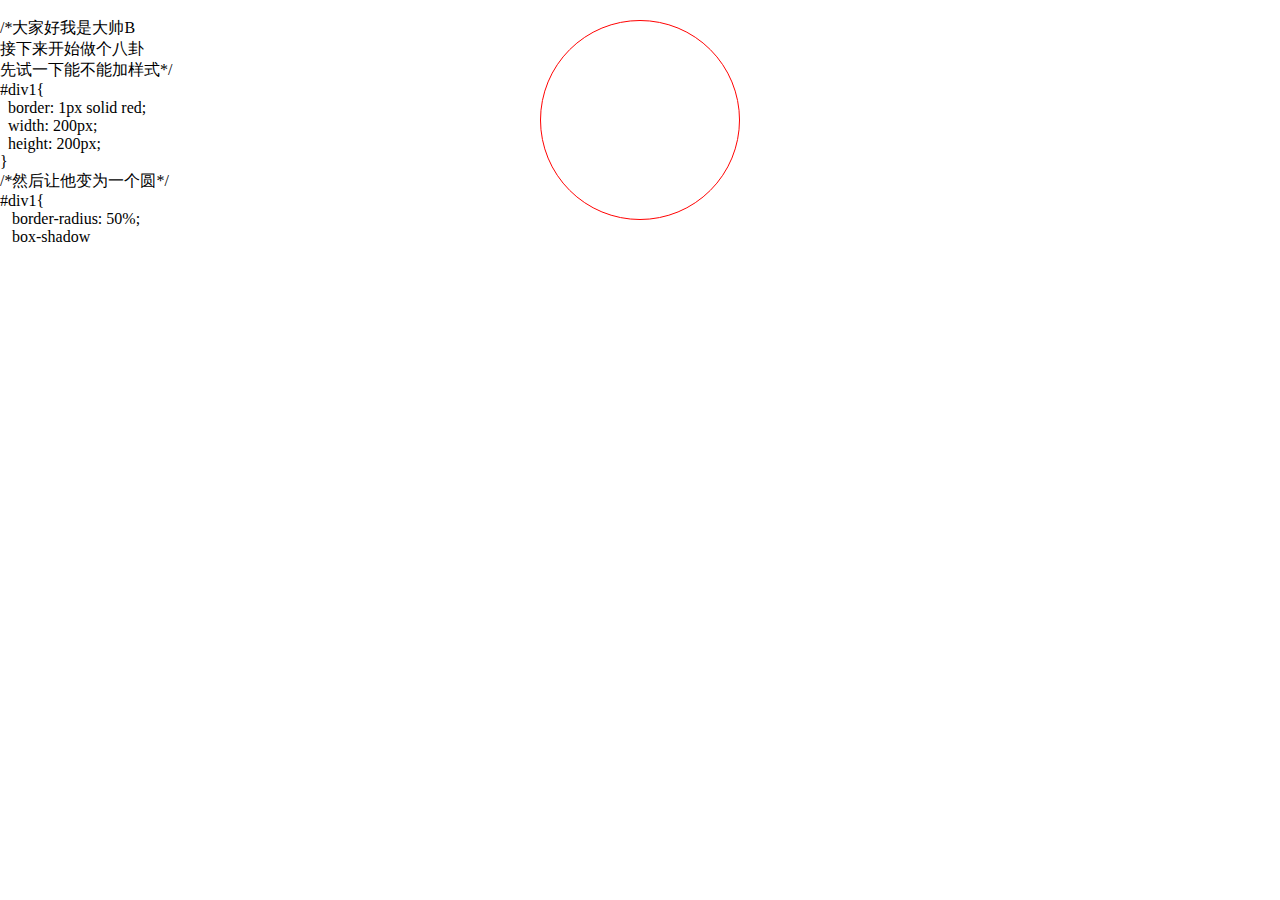
<file: automatic/index.html>
<!doctype html>
<html lang="cn">
<head>
  <meta charset="UTF-8">
  <meta name="viewport"
        content="width=device-width, user-scalable=no, initial-scale=1.0, maximum-scale=1.0, minimum-scale=1.0">
  <meta http-equiv="X-UA-Compatible" content="ie=edge">
  <link rel="stylesheet" href="style.css">
  <title>自动显示的页面</title>
</head>
<body>
  <style id="style"></style>
  <div id="demo"></div>
  <div id="html"></div>
  <div id="divWrapper">
    <div id="div1"></div>
  </div>
  <script src="main.js"></script>
</body>
</html>
</file>
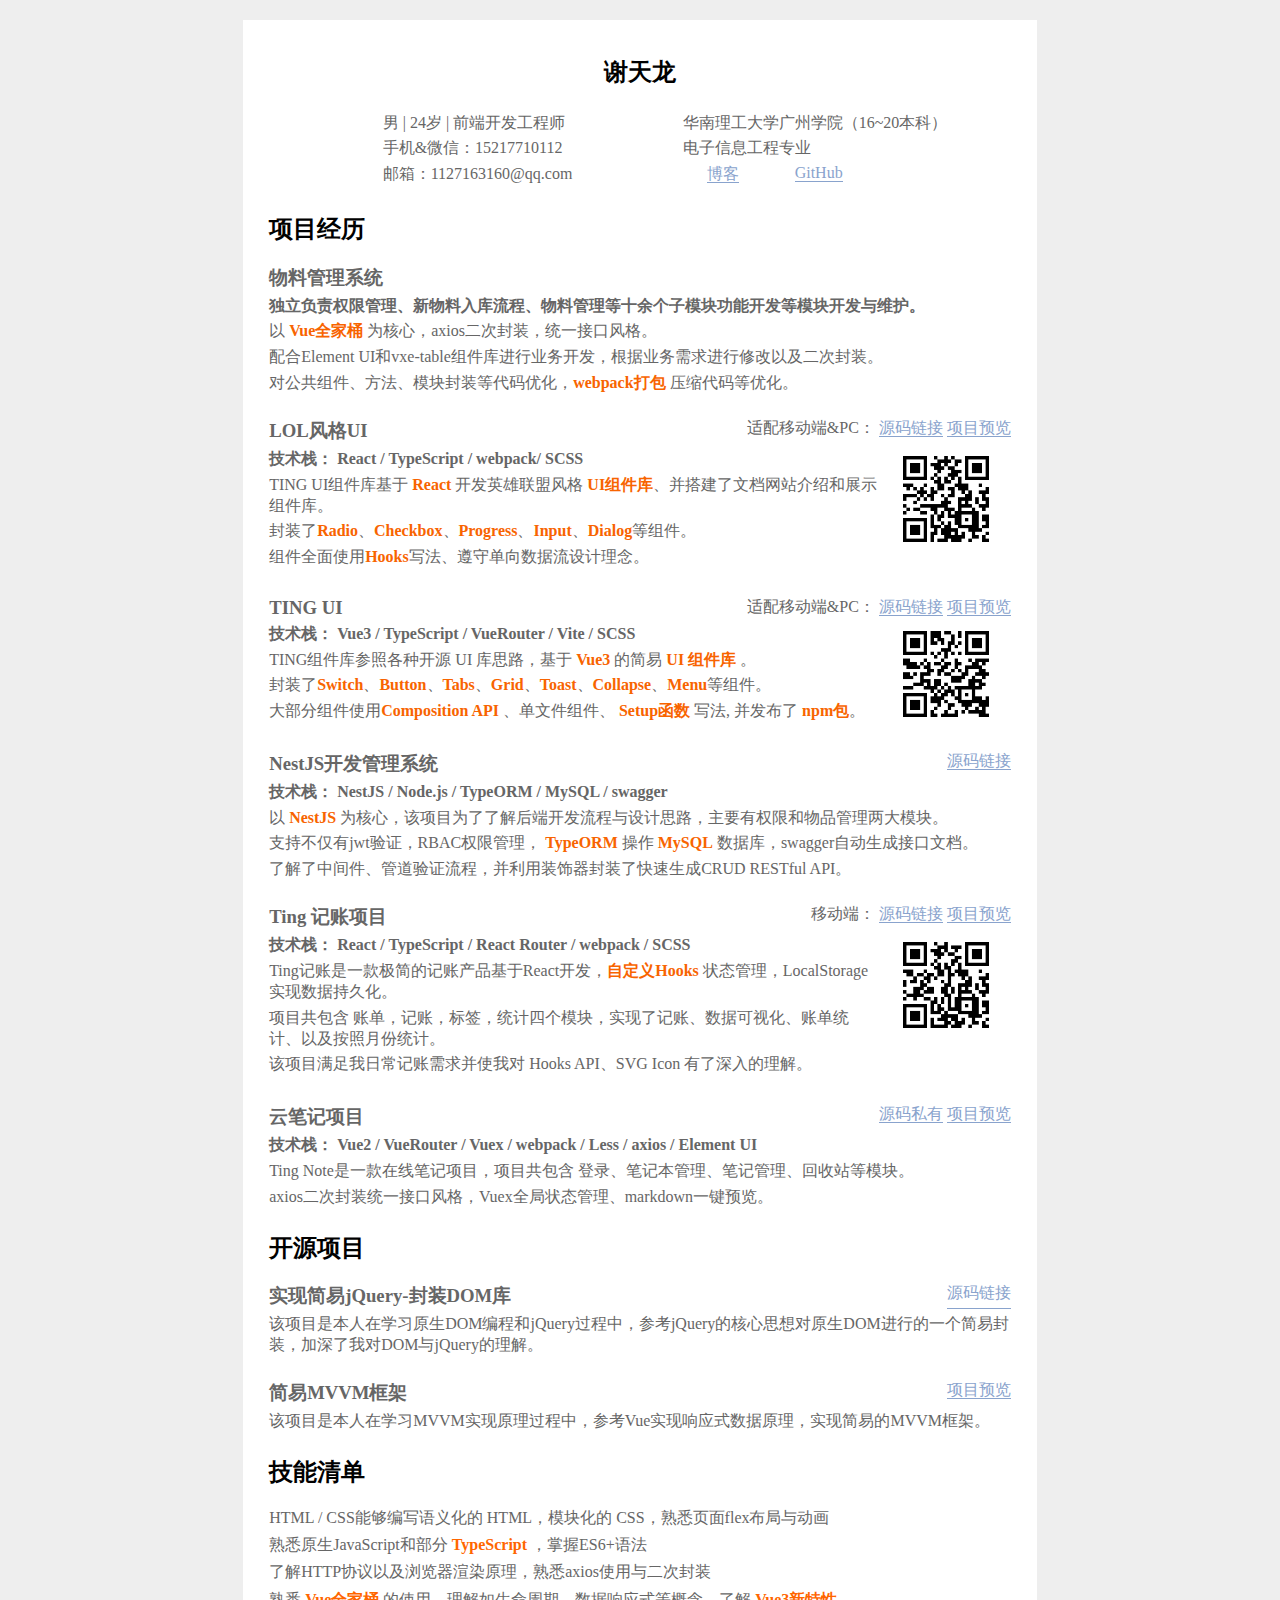
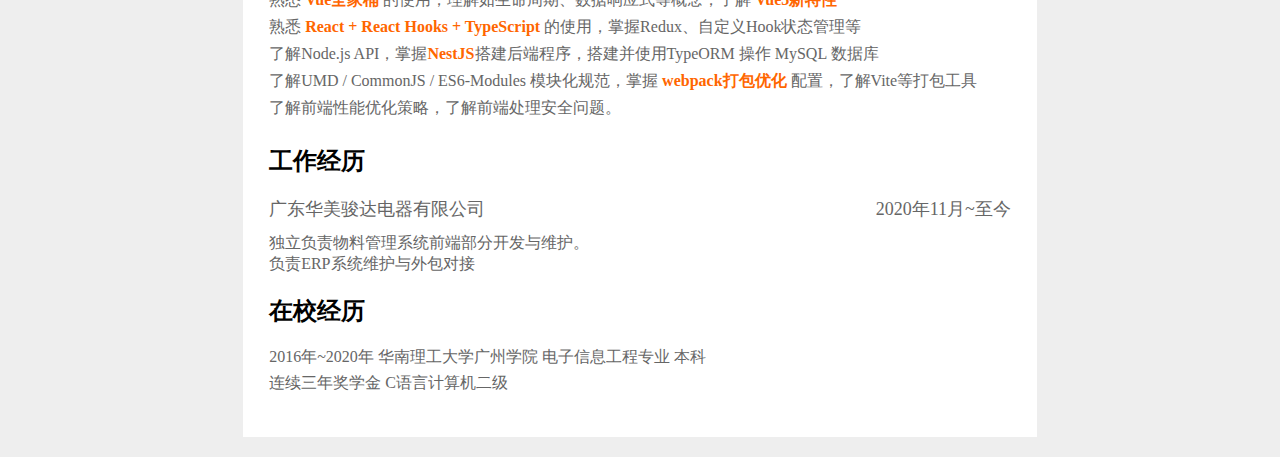
<file: CV/index.html>
<!DOCTYPE html>
<html lang="zh">

<head>
  <meta charset="UTF-8">
  <meta name="viewport"
        content="width=device-width,initial-scale=1,minimum-scale=1,maximum-scale=1,user-scalable=no,viewport-fit=cover">
  <title>谢天龙前端简历</title>
  <style>
      * {
          box-sizing: border-box;
      }

      body {
          background: #eee;
          margin: 20px 0;
      }

      article {
          width: 21cm;
          min-height: 29.7cm;
          background: white;
          margin: 0 auto;
          overflow: auto;
          padding: 1em 26px 38px;
      }
  </style>
  <style media="print">
      body {
          margin: 0;
      }

      .page2 {
          page-break-before: always;
          margin-top: 30px;
      }
  </style>
  <style>
      body {}

      p {
          margin: .3em 0;
      }

      h1 {
          font-size: 25px;
          margin-top: 0;
      }

      h4,
      h5,
      h6 {
          font-weight: normal;
      }

      ol,
      ul {
          list-style: none;
          padding: 0;
          margin: 0;
      }

      strong {
          font-weight: 700;
          color: #f60;
      }

      a {
          color: #89a3cd;
          text-decoration: none;
          border-bottom: 1px solid;
      }

      p,
      li {
          color: #666;
      }

      strong {
          font-weight: normal;
      }

      h3,
      h4,
      h5,
      h6 {
          margin: 0;
      }
      .overwriting{
          font-weight: 600;
      }
      .icon{
          width: 20px;
          height: 20px;
      }
      .bio {
          display: flex;
          flex-direction: row;
          flex-wrap: wrap;
          justify-content: space-between;
          position: relative;
          white-space: nowrap;
      }
      .bio-left{
          min-width: 300px;
          padding-left: 50px;
      }
      .bio-right{
          min-width: 300px;
          padding-left: 50px;
      }
      .icon-wrapper > a{
          margin-right: 28px;
          vertical-align: top;
      }

  </style>
  <style>
      .projects {
      }

      .projects p {
          color: #666;
      }

      .projects strong {
          font-weight: 700;
          color: #f86400;
      }

      .projects>ol {
          margin-top: 0;
          list-style-position: inside;
          padding: 0;
      }

      .projects>ol>li {
          margin-bottom: 24px;
      }

      .projects>ol>li>header {
          display: flex;
          justify-content: space-between;
      }

      .projects>ol>li h3 {
          white-space: nowrap;
          display: inline-block;
      }

      .projects>ol>li>main {
          display: flex;
          flex-direction: row;
          justify-content: space-between;
      }

      .qr {
          display: flex;
          padding: 12px 22px 0;
      }
      .qr > img {
          width: 86px;
          height: 86px;
      }
  </style>
  <style>
      .skills {
      }

      .skills>.wrapper {
          display: flex;
          justify-content: space-between;
      }

      .skills>.wrapper>:first-child {
          margin-right: 24px;
      }

      .skills>.wrapper>ul {
          color: #666;
      }

      .skills>.wrapper strong {
          font-weight: 700;
          color: #f60;
      }

      .skills>.wrapper>ul>li {
          line-height: 1.2;
          margin-bottom: 8px;
      }
  </style>
  <style>
      .openSource {}

      .openSource>h2 {}

      .openSource header img {
          position: absolute;
          top: 0;
          right: 0;
      }

      .openSource>ul {}

      .openSource>ul>li {
          margin-bottom: 24px;
      }

      .openSource header {
          position: relative;
          display: flex;
          justify-content: space-between;
      }

      .openSource h3 {}
  </style>
  <style>
      .jobs {}

      .jobs>h2 {}

      .jobs>ol {}

      .jobs>ol>li {
          margin: 12px 0;
      }

      .jobs header {
          display: flex;
          color: #666;
          margin-bottom: 12px;
      }

      .jobs header>h3 {
          font-size: 18px;
          color: #333;
      }

      .jobs header>h4 {
          font-size: 18px;
      }

      .jobs header>span {
          font-size: 18px;
          margin-left: auto;
      }
  </style>


  <style>
      .header{
          display: flex;
          flex-direction: column;
          align-items: center;
      }
      @media (max-width: 500px) {
          body {
              margin: 0;
          }

          article {
              width: auto;
              height: auto;
              padding: 1em 8px;
          }

          .bio img {
              display: none;
          }

          .skills .wrapper {
              flex-direction: column;
          }

          #skills {
              width: auto;
          }
          .jobs header{
              flex-direction: column;
          }
          .jobs header >h3,
          .jobs header >h4,
          .jobs header >span {
              margin: 0;
          }
          .qr, .state {
              display: none;
          }
      }
  </style>
  <script src="//at.alicdn.com/t/font_2628418_lemsbvtrr8.js"></script>
</head>

<body>
<article>
  <header class="header">
    <h2>谢天龙</h2>
    <section class="bio">
      <div class="bio-left">
        <p>
          男  | 24岁 | 前端开发工程师
        </p>
        <p>
          手机&微信：15217710112
        </p>
        <p>
          邮箱：1127163160@qq.com
        </p>
      </div>
      <div class="bio-right">
        <p>
          华南理工大学广州学院（16~20本科）
        </p>
        <p>
          电子信息工程专业
        </p>
        <p class="icon-wrapper">
          <svg class="icon" aria-hidden="true">
            <use xlink:href="#icon-yuquemianlogo"></use>
          </svg>
          <a href="https://www.yuque.com/u2368282/nvuyr1">博客</a>
          <svg class="icon" aria-hidden="true">
            <use xlink:href="#icon-GitHub"></use>
          </svg>
          <a href="https://github.com/TINGCYGF">GitHub</a>
        </p>
        <p>

        </p>
      </div>

    </section>

  </header>

  <section class="projects">
    <h2>项目经历</h2>
    <ol>

      <li>
        <header>
          <h3>物料管理系统</h3>
        </header>
        <p class="overwriting">
          独立负责权限管理、新物料入库流程、物料管理等十余个子模块功能开发等模块开发与维护。
        </p>
        <p>以 <strong>Vue全家桶</strong> 为核心，axios二次封装，统一接口风格。</p>
        <p>配合Element UI和vxe-table组件库进行业务开发，根据业务需求进行修改以及二次封装。</p>
        <p>对公共组件、方法、模块封装等代码优化，<strong>webpack打包</strong> 压缩代码等优化。</p>
      </li>

      <li>
        <header>
          <h3>LOL风格UI</h3>
          <span>
              <span class="state">适配移动端&PC：</span>
              <a href="https://github.com/TINGCYGF/react-hero-ting-ui">源码链接</a>
              <a href="https://tingcygf.gitee.io/prototype/LOL/index.html#/">项目预览</a>
          </span>
        </header>
        <main>
          <div>
            <p class="overwriting">技术栈： React / TypeScript / webpack/ SCSS</p>
            <p>TING UI组件库基于 <strong>React</strong> 开发英雄联盟风格 <strong>UI组件库</strong>、并搭建了文档网站介绍和展示组件库。</p>
            <p>封装了<strong>Radio</strong>、<strong>Checkbox</strong>、<strong>Progress</strong>、<strong>Input</strong>、<strong>Dialog</strong>等组件。</p>
            <p>组件全面使用<strong>Hooks</strong>写法、遵守单向数据流设计理念。</p>
          </div>
          <div class="qr">
            <img src="./img/ReactUI.png" alt="">
          </div>
        </main>
      </li>

      <li>
        <header>
          <h3>TING UI</h3>
          <span>
              <span class="state">适配移动端&PC：</span>
              <a href="https://github.com/TINGCYGF/vue3-ting-ui">源码链接</a>
              <a href="https://tingcygf.gitee.io/ting-ui-vue3/#/">项目预览</a>
          </span>
        </header>
        <main>
          <div>
            <p class="overwriting">技术栈： Vue3 / TypeScript / VueRouter / Vite / SCSS</p>
            <p>TING组件库参照各种开源 UI 库思路，基于 <strong>Vue3</strong> 的简易 <strong>UI 组件库</strong> 。</p>
            <p>封装了<strong>Switch</strong>、<strong>Button</strong>、<strong>Tabs</strong>、<strong>Grid</strong>、<strong>Toast</strong>、<strong>Collapse</strong>、<strong>Menu</strong>等组件。</p>
            <p>大部分组件使用<strong>Composition API</strong> 、单文件组件、 <strong>Setup函数</strong> 写法, 并发布了 <strong>npm包</strong>。</p>
          </div>
          <div class="qr">
            <img src="./img/vue3UI.png" alt="">
          </div>
        </main>
      </li>

      <li>
        <header>
          <h3>NestJS开发管理系统</h3>
          <span>
              <a href="https://github.com/TINGCYGF/nest-admin-materiel">源码链接</a>
          </span>
        </header>
        <p class="overwriting">技术栈： NestJS / Node.js / TypeORM / MySQL / swagger</p>
        <p>以 <strong>NestJS</strong> 为核心，该项目为了了解后端开发流程与设计思路，主要有权限和物品管理两大模块。</p>
        <p>支持不仅有jwt验证，RBAC权限管理， <strong>TypeORM</strong> 操作 <strong>MySQL</strong> 数据库，swagger自动生成接口文档。</p>
        <p>了解了中间件、管道验证流程，并利用装饰器封装了快速生成CRUD RESTful API。</p>
      </li>

      <li>
        <header>
          <h3>Ting 记账项目</h3>
          <span>
              <span class="state">移动端：</span>
              <a href="https://github.com/TINGCYGF/react-ting-tally">源码链接</a>
              <a href="https://tingcygf.gitee.io/prototype/tally-react/index.html">项目预览</a>
          </span>
        </header>
        <main>
          <div>
            <p class="overwriting">技术栈： React / TypeScript / React Router / webpack / SCSS</p>
            <p>Ting记账是一款极简的记账产品基于React开发，<strong>自定义Hooks</strong> 状态管理，LocalStorage实现数据持久化。</p>
            <p>项目共包含 账单，记账，标签，统计四个模块，实现了记账、数据可视化、账单统计、以及按照月份统计。</p>
            <p>该项目满足我日常记账需求并使我对 Hooks API、SVG Icon 有了深入的理解。</p>
          </div>
          <div class="qr">
            <img src="./img/Tingtally.png" alt="">
          </div>
        </main>
      </li>

      <li class="page2">
        <header>
          <h3>云笔记项目</h3>
          <span>
              <a href="https://github.com/TINGCYGF/vue-tingnote">源码私有</a>
              <a href="https://tingcygf.gitee.io/vue-tingnote/#/login">项目预览</a>
            </span>
        </header>
        <p class="overwriting">技术栈： Vue2 / VueRouter / Vuex / webpack / Less / axios / Element UI</p>
        <p>Ting Note是一款在线笔记项目，项目共包含 登录、笔记本管理、笔记管理、回收站等模块。</p>
        <p>axios二次封装统一接口风格，Vuex全局状态管理、markdown一键预览。</p>
      </li>
    </ol>
  </section>


  <section class="openSource">
    <h2>开源项目</h2>
    <ul>
      <li>
        <header>
          <h3>实现简易jQuery-封装DOM库</h3>
          <a href="https://gitee.com/TINGCYGF/domlibrary">源码链接</a>
        </header>
        <p>该项目是本人在学习原生DOM编程和jQuery过程中，参考jQuery的核心思想对原生DOM进行的一个简易封装，加深了我对DOM与jQuery的理解。</p>
      </li>
      <li>
        <header>
          <h3>简易MVVM框架</h3>
          <span>
            <a href="https://tingcygf.gitee.io/prototype/MVVM/index.html">项目预览</a>
          </span>
        </header>
        <p>该项目是本人在学习MVVM实现原理过程中，参考Vue实现响应式数据原理，实现简易的MVVM框架。</p>
      </li>
    </ul>
  </section>

  <section class="skills">
    <h2>技能清单</h2>
    <div class="wrapper">
      <ul>
        <li>HTML / CSS能够编写语义化的 HTML，模块化的 CSS，熟悉页面flex布局与动画</li>
        <li>熟悉原生JavaScript和部分 <strong>TypeScript</strong> ，掌握ES6+语法</li>
        <li>了解HTTP协议以及浏览器渲染原理，熟悉axios使用与二次封装</li>
        <li>熟悉 <strong>Vue全家桶</strong> 的使用，理解如生命周期、数据响应式等概念，了解 <strong>Vue3新特性</strong></li>
        <li>熟悉 <strong>React + React Hooks + TypeScript</strong> 的使用，掌握Redux、自定义Hook状态管理等</li>
        <li>了解Node.js API，掌握<strong>NestJS</strong>搭建后端程序，搭建并使用TypeORM 操作 MySQL 数据库</li>
        <li>了解UMD / CommonJS / ES6-Modules 模块化规范，掌握 <strong>webpack打包优化</strong> 配置，了解Vite等打包工具</li>
        <li>了解前端性能优化策略，了解前端处理安全问题。</li>
      </ul>
    </div>
  </section>

  <section class="jobs">
    <h2>工作经历</h2>
    <ol>
      <li>
        <header>
          <h4>广东华美骏达电器有限公司</h4>
          <span><time>2020年11月</time>~<time>至今</time></span>
        </header>
        <ul>
          <li>
            独立负责物料管理系统前端部分开发与维护。
          </li>
          <li>
            负责ERP系统维护与外包对接
          </li>

        </ul>
      </li>
    </ol>
  </section>


  <section class="education">
    <h2>在校经历</h2>
    <p><span><time>2016年</time>~<time>2020年</time> 华南理工大学广州学院 </span> 电子信息工程专业 本科</p>
    <p>连续三年奖学金 C语言计算机二级</p>
  </section>

</article>


</body>

</html>
</file>
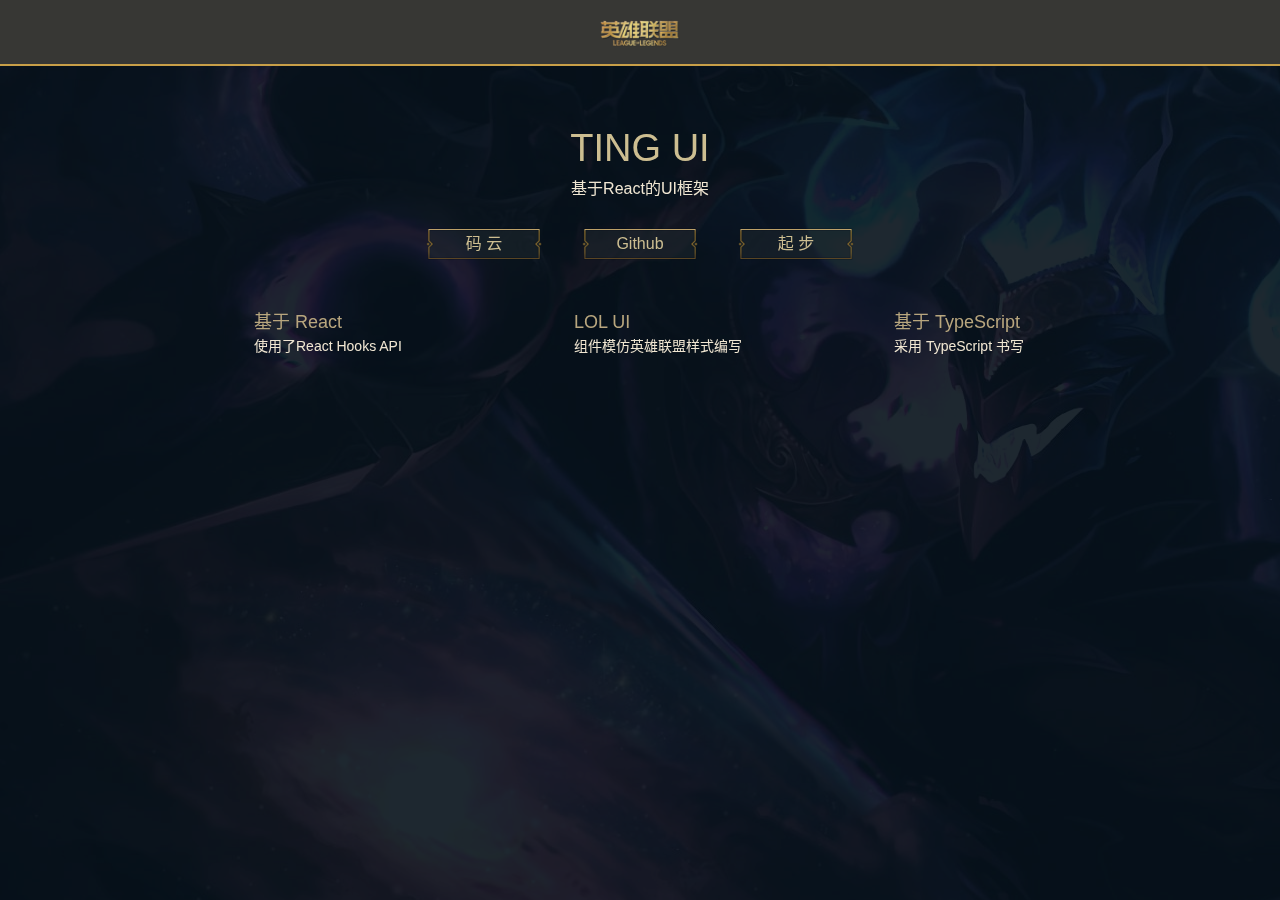
<file: LOL/index.html>
<!doctype html><html lang="en"><head><meta charset="utf-8"/><link rel="icon" href="./favicon.ico"/><meta name="viewport" content="width=device-width,initial-scale=1,minimum-scale=1,maximum-scale=1,user-scalable=no,viewport-fit=cover"><meta name="theme-color" content="#000000"/><meta name="description" content="Web site created using create-react-app"/><link rel="apple-touch-icon" href="./logo192.png"/><link rel="manifest" href="./manifest.json"/><title>React Ting UI</title><link href="./static/css/main.2ac302a0.chunk.css" rel="stylesheet"></head><body><div id="root"></div><script src="//at.alicdn.com/t/font_2562694_3p3xivpunlo.js"></script><script>!function(e){function t(t){for(var n,i,a=t[0],c=t[1],l=t[2],s=0,p=[];s<a.length;s++)i=a[s],Object.prototype.hasOwnProperty.call(o,i)&&o[i]&&p.push(o[i][0]),o[i]=0;for(n in c)Object.prototype.hasOwnProperty.call(c,n)&&(e[n]=c[n]);for(f&&f(t);p.length;)p.shift()();return u.push.apply(u,l||[]),r()}function r(){for(var e,t=0;t<u.length;t++){for(var r=u[t],n=!0,a=1;a<r.length;a++){var c=r[a];0!==o[c]&&(n=!1)}n&&(u.splice(t--,1),e=i(i.s=r[0]))}return e}var n={},o={1:0},u=[];function i(t){if(n[t])return n[t].exports;var r=n[t]={i:t,l:!1,exports:{}};return e[t].call(r.exports,r,r.exports,i),r.l=!0,r.exports}i.e=function(e){var t=[],r=o[e];if(0!==r)if(r)t.push(r[2]);else{var n=new Promise((function(t,n){r=o[e]=[t,n]}));t.push(r[2]=n);var u,a=document.createElement("script");a.charset="utf-8",a.timeout=120,i.nc&&a.setAttribute("nonce",i.nc),a.src=function(e){return i.p+"static/js/"+({}[e]||e)+"."+{3:"d337170b"}[e]+".chunk.js"}(e);var c=new Error;u=function(t){a.onerror=a.onload=null,clearTimeout(l);var r=o[e];if(0!==r){if(r){var n=t&&("load"===t.type?"missing":t.type),u=t&&t.target&&t.target.src;c.message="Loading chunk "+e+" failed.\n("+n+": "+u+")",c.name="ChunkLoadError",c.type=n,c.request=u,r[1](c)}o[e]=void 0}};var l=setTimeout((function(){u({type:"timeout",target:a})}),12e4);a.onerror=a.onload=u,document.head.appendChild(a)}return Promise.all(t)},i.m=e,i.c=n,i.d=function(e,t,r){i.o(e,t)||Object.defineProperty(e,t,{enumerable:!0,get:r})},i.r=function(e){"undefined"!=typeof Symbol&&Symbol.toStringTag&&Object.defineProperty(e,Symbol.toStringTag,{value:"Module"}),Object.defineProperty(e,"__esModule",{value:!0})},i.t=function(e,t){if(1&t&&(e=i(e)),8&t)return e;if(4&t&&"object"==typeof e&&e&&e.__esModule)return e;var r=Object.create(null);if(i.r(r),Object.defineProperty(r,"default",{enumerable:!0,value:e}),2&t&&"string"!=typeof e)for(var n in e)i.d(r,n,function(t){return e[t]}.bind(null,n));return r},i.n=function(e){var t=e&&e.__esModule?function(){return e.default}:function(){return e};return i.d(t,"a",t),t},i.o=function(e,t){return Object.prototype.hasOwnProperty.call(e,t)},i.p="./",i.oe=function(e){throw console.error(e),e};var a=this["webpackJsonpreact-ting-ui"]=this["webpackJsonpreact-ting-ui"]||[],c=a.push.bind(a);a.push=t,a=a.slice();for(var l=0;l<a.length;l++)t(a[l]);var f=c;r()}([])</script><script src="./static/js/2.0fb49e47.chunk.js"></script><script src="./static/js/main.cc2bc4fa.chunk.js"></script></body></html>
</file>
<file: automatic/style.css>
* {
   margin: 0;
   padding: 0;
 }

* {
  box-sizing: border-box;
}

*::after {
  box-sizing: border-box;
}

*::before {
  box-sizing: border-box;
}

#demo {
  word-break: break-all;
}

#div1 {
  position: fixed;
  left: 50%;
  transform: translateX(-50%);
  top: 20px;
}

#div1::before {
  content: "";
  display: block;
  position: absolute;
}

#div1::after {
  content: "";
  display: block;
  position: absolute;
}

@media (max-width: 500px) {
  #html {
    height: 30vh;
    overflow: auto;
  }

  #div1Wrapper {
    height: 10px;
  }

  #div1 {
    position: relative;
    top: -200px;
    right: 0;
  }
}
</file>
<file: LOL/static/css/main.2ac302a0.chunk.css>
body,dd,dl,dt,h1,h2,h3,h4,h5,h6,header,html,input,ins,li,menu,ol,p,section,td,th,ul{padding:0;margin:0}body{font-family:-apple-system,"Noto Sans","Helvetica Neue",Helvetica,"Nimbus Sans L",Arial,"Liberation Sans","PingFang SC","Hiragino Sans GB","Noto Sans CJK SC","Source Han Sans SC","Source Han Sans CN","Microsoft YaHei","Wenquanyi Micro Hei","WenQuanYi Zen Hei","ST Heiti",SimHei,"WenQuanYi Zen Hei Sharp",sans-serif;font-size:14px;line-height:1.5;color:#cdbe91}*,:after,:before{box-sizing:border-box}:hover{outline:none}button,input{font:inherit;border:none}:focus{outline:none}li,ol,ul{list-style:none}a{text-decoration:none}a,a:hover{color:inherit}a:hover{text-decoration:underline}em,i{font-style:normal}a,button,input,select,textarea{outline:none;border:none}table{border-collapse:collapse;border-spacing:0}img{border:none;vertical-align:middle}.App{background:url(../../static/media/backgrond.48fe3378.jpg) no-repeat 50%;-webkit-backdrop-filter:blur(20px);backdrop-filter:blur(20px);min-height:100vh;display:-webkit-flex;display:flex;-webkit-flex-direction:column;flex-direction:column;height:100vh;overflow-x:hidden}.App .topnav{-webkit-flex:0 1;flex:0 1}::-webkit-scrollbar{width:0;height:10px}::-webkit-scrollbar-thumb:vertical,::-webkit-scrollbar-track-piece{background-color:#f0e6d2;-webkit-border-radius:6px}::-webkit-scrollbar-thumb:vertical{height:10px}::-webkit-scrollbar-thumb:horizontal{width:5px;background-color:#c89f48;-webkit-border-radius:6px}[class*=" ting-"],[class^=ting-]{margin:0;padding:0;box-sizing:border-box;font-size:14px;font-family:-apple-system,"Noto Sans","Helvetica Neue",Helvetica,"Nimbus Sans L",Arial,"Liberation Sans","PingFang SC","Hiragino Sans GB","Noto Sans CJK SC","Source Han Sans SC","Source Han Sans CN","Microsoft YaHei","Wenquanyi Micro Hei","WenQuanYi Zen Hei","ST Heiti",SimHei,"WenQuanYi Zen Hei Sharp",sans-serif}.zoom-in-top-enter{opacity:0;-webkit-transform:scaleY(0);transform:scaleY(0)}.zoom-in-top-enter-active{opacity:1;-webkit-transform:scaleY(1);transform:scaleY(1);-webkit-transform-origin:center top;transform-origin:center top;transition:opacity .3s cubic-bezier(.23,1,.32,1) .1s,-webkit-transform .3s cubic-bezier(.23,1,.32,1) .1s;transition:transform .3s cubic-bezier(.23,1,.32,1) .1s,opacity .3s cubic-bezier(.23,1,.32,1) .1s;transition:transform .3s cubic-bezier(.23,1,.32,1) .1s,opacity .3s cubic-bezier(.23,1,.32,1) .1s,-webkit-transform .3s cubic-bezier(.23,1,.32,1) .1s}.zoom-in-top-exit{opacity:1;-webkit-transform:scaleY(1);transform:scaleY(1)}.zoom-in-top-exit-active{opacity:0;-webkit-transform:scaleY(0);transform:scaleY(0);transition:opacity .3s cubic-bezier(.23,1,.32,1) .1s,-webkit-transform .3s cubic-bezier(.23,1,.32,1) .1s;transition:transform .3s cubic-bezier(.23,1,.32,1) .1s,opacity .3s cubic-bezier(.23,1,.32,1) .1s;transition:transform .3s cubic-bezier(.23,1,.32,1) .1s,opacity .3s cubic-bezier(.23,1,.32,1) .1s,-webkit-transform .3s cubic-bezier(.23,1,.32,1) .1s;-webkit-transform-origin:center top;transform-origin:center top}.zoom-in-top-exit-done{display:none}.zoom-in-left-enter{opacity:0;-webkit-transform:scale(.45);transform:scale(.45)}.zoom-in-left-enter-active{opacity:1;-webkit-transform:scale(1);transform:scale(1);-webkit-transform-origin:top left;transform-origin:top left;transition:opacity .3s cubic-bezier(.23,1,.32,1) .1s,-webkit-transform .3s cubic-bezier(.23,1,.32,1) .1s;transition:transform .3s cubic-bezier(.23,1,.32,1) .1s,opacity .3s cubic-bezier(.23,1,.32,1) .1s;transition:transform .3s cubic-bezier(.23,1,.32,1) .1s,opacity .3s cubic-bezier(.23,1,.32,1) .1s,-webkit-transform .3s cubic-bezier(.23,1,.32,1) .1s}.zoom-in-left-exit{opacity:1;-webkit-transform:scale(1);transform:scale(1)}.zoom-in-left-exit-active{opacity:0;-webkit-transform:scale(.45);transform:scale(.45);transition:opacity .3s cubic-bezier(.23,1,.32,1) .1s,-webkit-transform .3s cubic-bezier(.23,1,.32,1) .1s;transition:transform .3s cubic-bezier(.23,1,.32,1) .1s,opacity .3s cubic-bezier(.23,1,.32,1) .1s;transition:transform .3s cubic-bezier(.23,1,.32,1) .1s,opacity .3s cubic-bezier(.23,1,.32,1) .1s,-webkit-transform .3s cubic-bezier(.23,1,.32,1) .1s;-webkit-transform-origin:top left;transform-origin:top left}.zoom-in-left-exit-done{display:none}.zoom-in-right-enter{opacity:0;-webkit-transform:scale(.45);transform:scale(.45)}.zoom-in-right-enter-active{opacity:1;-webkit-transform:scale(1);transform:scale(1);-webkit-transform-origin:top right;transform-origin:top right;transition:opacity .3s cubic-bezier(.23,1,.32,1) .1s,-webkit-transform .3s cubic-bezier(.23,1,.32,1) .1s;transition:transform .3s cubic-bezier(.23,1,.32,1) .1s,opacity .3s cubic-bezier(.23,1,.32,1) .1s;transition:transform .3s cubic-bezier(.23,1,.32,1) .1s,opacity .3s cubic-bezier(.23,1,.32,1) .1s,-webkit-transform .3s cubic-bezier(.23,1,.32,1) .1s}.zoom-in-right-exit{opacity:1;-webkit-transform:scale(1);transform:scale(1)}.zoom-in-right-exit-active{opacity:0;-webkit-transform:scale(.45);transform:scale(.45);transition:opacity .3s cubic-bezier(.23,1,.32,1) .1s,-webkit-transform .3s cubic-bezier(.23,1,.32,1) .1s;transition:transform .3s cubic-bezier(.23,1,.32,1) .1s,opacity .3s cubic-bezier(.23,1,.32,1) .1s;transition:transform .3s cubic-bezier(.23,1,.32,1) .1s,opacity .3s cubic-bezier(.23,1,.32,1) .1s,-webkit-transform .3s cubic-bezier(.23,1,.32,1) .1s;-webkit-transform-origin:top right;transform-origin:top right}.zoom-in-right-exit-done{display:none}.zoom-in-bottom-enter{opacity:0;-webkit-transform:scaleY(0);transform:scaleY(0)}.zoom-in-bottom-enter-active{opacity:1;-webkit-transform:scaleY(1);transform:scaleY(1);-webkit-transform-origin:center bottom;transform-origin:center bottom;transition:opacity .3s cubic-bezier(.23,1,.32,1) .1s,-webkit-transform .3s cubic-bezier(.23,1,.32,1) .1s;transition:transform .3s cubic-bezier(.23,1,.32,1) .1s,opacity .3s cubic-bezier(.23,1,.32,1) .1s;transition:transform .3s cubic-bezier(.23,1,.32,1) .1s,opacity .3s cubic-bezier(.23,1,.32,1) .1s,-webkit-transform .3s cubic-bezier(.23,1,.32,1) .1s}.zoom-in-bottom-exit{opacity:1;-webkit-transform:scaleY(1);transform:scaleY(1)}.zoom-in-bottom-exit-active{opacity:0;-webkit-transform:scaleY(0);transform:scaleY(0);transition:opacity .3s cubic-bezier(.23,1,.32,1) .1s,-webkit-transform .3s cubic-bezier(.23,1,.32,1) .1s;transition:transform .3s cubic-bezier(.23,1,.32,1) .1s,opacity .3s cubic-bezier(.23,1,.32,1) .1s;transition:transform .3s cubic-bezier(.23,1,.32,1) .1s,opacity .3s cubic-bezier(.23,1,.32,1) .1s,-webkit-transform .3s cubic-bezier(.23,1,.32,1) .1s;-webkit-transform-origin:center bottom;transform-origin:center bottom}.zoom-in-bottom-exit-done{display:none}.zoom-in-open-enter{opacity:0;-webkit-transform:scale(0);transform:scale(0)}.zoom-in-open-enter-active{opacity:1;-webkit-transform:scale(1);transform:scale(1);-webkit-transform-origin:center center;transform-origin:center center;transition:opacity .3s cubic-bezier(.23,1,.32,1) .1s,-webkit-transform .3s cubic-bezier(.23,1,.32,1) .1s;transition:transform .3s cubic-bezier(.23,1,.32,1) .1s,opacity .3s cubic-bezier(.23,1,.32,1) .1s;transition:transform .3s cubic-bezier(.23,1,.32,1) .1s,opacity .3s cubic-bezier(.23,1,.32,1) .1s,-webkit-transform .3s cubic-bezier(.23,1,.32,1) .1s}.zoom-in-open-exit{opacity:1;-webkit-transform:scale(1);transform:scale(1)}.zoom-in-open-exit-active{opacity:0;-webkit-transform:scale(0);transform:scale(0);transition:opacity .3s cubic-bezier(.23,1,.32,1) .1s,-webkit-transform .3s cubic-bezier(.23,1,.32,1) .1s;transition:transform .3s cubic-bezier(.23,1,.32,1) .1s,opacity .3s cubic-bezier(.23,1,.32,1) .1s;transition:transform .3s cubic-bezier(.23,1,.32,1) .1s,opacity .3s cubic-bezier(.23,1,.32,1) .1s,-webkit-transform .3s cubic-bezier(.23,1,.32,1) .1s;-webkit-transform-origin:center center;transform-origin:center center}.zoom-in-open-exit-done{display:none}.zoom-in-x-enter{opacity:0;-webkit-transform:translateX(10vw);transform:translateX(10vw)}.zoom-in-x-enter-active{transition:opacity .3s cubic-bezier(.23,1,.32,1) .1s,-webkit-transform .3s cubic-bezier(.23,1,.32,1) .1s;transition:transform .3s cubic-bezier(.23,1,.32,1) .1s,opacity .3s cubic-bezier(.23,1,.32,1) .1s;transition:transform .3s cubic-bezier(.23,1,.32,1) .1s,opacity .3s cubic-bezier(.23,1,.32,1) .1s,-webkit-transform .3s cubic-bezier(.23,1,.32,1) .1s}.zoom-in-x-enter-active,.zoom-in-x-exit{opacity:1;-webkit-transform:translateX(0);transform:translateX(0)}.zoom-in-x-exit-active{opacity:0;-webkit-transform:translateX(10vw);transform:translateX(10vw);transition:opacity .3s cubic-bezier(.23,1,.32,1) .1s,-webkit-transform .3s cubic-bezier(.23,1,.32,1) .1s;transition:transform .3s cubic-bezier(.23,1,.32,1) .1s,opacity .3s cubic-bezier(.23,1,.32,1) .1s;transition:transform .3s cubic-bezier(.23,1,.32,1) .1s,opacity .3s cubic-bezier(.23,1,.32,1) .1s,-webkit-transform .3s cubic-bezier(.23,1,.32,1) .1s}.zoom-in-y-enter{opacity:0;-webkit-transform:translateY(10vh);transform:translateY(10vh)}.zoom-in-y-enter-active{transition:opacity .3s cubic-bezier(.23,1,.32,1) .1s,-webkit-transform .3s cubic-bezier(.23,1,.32,1) .1s;transition:transform .3s cubic-bezier(.23,1,.32,1) .1s,opacity .3s cubic-bezier(.23,1,.32,1) .1s;transition:transform .3s cubic-bezier(.23,1,.32,1) .1s,opacity .3s cubic-bezier(.23,1,.32,1) .1s,-webkit-transform .3s cubic-bezier(.23,1,.32,1) .1s}.zoom-in-y-enter-active,.zoom-in-y-exit{opacity:1;-webkit-transform:translateY(0);transform:translateY(0)}.zoom-in-y-exit-active{opacity:0;-webkit-transform:translateY(10vh);transform:translateY(10vh);transition:opacity .3s cubic-bezier(.23,1,.32,1) .1s,-webkit-transform .3s cubic-bezier(.23,1,.32,1) .1s;transition:transform .3s cubic-bezier(.23,1,.32,1) .1s,opacity .3s cubic-bezier(.23,1,.32,1) .1s;transition:transform .3s cubic-bezier(.23,1,.32,1) .1s,opacity .3s cubic-bezier(.23,1,.32,1) .1s,-webkit-transform .3s cubic-bezier(.23,1,.32,1) .1s}.zoom-in-x-exit-done{display:none}.ting-dialog-transition.zoom-in-y-enter{opacity:0;-webkit-transform:translateY(0);transform:translateY(0)}.ting-dialog-transition.zoom-in-y-enter-active{transition:opacity .3s cubic-bezier(.23,1,.32,1) .1s,-webkit-transform .3s cubic-bezier(.23,1,.32,1) .1s;transition:transform .3s cubic-bezier(.23,1,.32,1) .1s,opacity .3s cubic-bezier(.23,1,.32,1) .1s;transition:transform .3s cubic-bezier(.23,1,.32,1) .1s,opacity .3s cubic-bezier(.23,1,.32,1) .1s,-webkit-transform .3s cubic-bezier(.23,1,.32,1) .1s}.ting-dialog-transition.zoom-in-y-enter-active,.ting-dialog-transition.zoom-in-y-exit{opacity:1;-webkit-transform:translateY(-50vh);transform:translateY(-50vh)}.ting-dialog-transition.zoom-in-y-exit-active{opacity:0;-webkit-transform:translateY(0);transform:translateY(0);transition:opacity .3s cubic-bezier(.23,1,.32,1) .1s,-webkit-transform .3s cubic-bezier(.23,1,.32,1) .1s;transition:transform .3s cubic-bezier(.23,1,.32,1) .1s,opacity .3s cubic-bezier(.23,1,.32,1) .1s;transition:transform .3s cubic-bezier(.23,1,.32,1) .1s,opacity .3s cubic-bezier(.23,1,.32,1) .1s,-webkit-transform .3s cubic-bezier(.23,1,.32,1) .1s}.ting-dialog-transition.zoom-in-x-exit-done{display:none}.ting-button{position:relative;display:inline-block;font-weight:400;line-height:1.5;color:#cdbe91;white-space:nowrap;text-align:center;vertical-align:middle;border:1px solid transparent;padding:.375rem .75rem;font-size:1rem;border-radius:0;cursor:pointer}.ting-button.disabled,.ting-button[disabled]{cursor:not-allowed;opacity:.65;box-shadow:none}.ting-button.disabled>*,.ting-button[disabled]>*{pointer-events:none}.ting-button-default{color:#cdbe91;background:#010a13;border:1px solid #c89f48}.ting-button-default.focus,.ting-button-default:focus,.ting-button-default:hover{color:#cdbe91;background:#031d37;border-color:#d4b46f}.ting-button-default.disabled,.ting-button-default:disabled{color:#cdbe91;background:#010a13;border-color:#c89f48}.ting-button-default:hover{color:#f0e6d2;background:#cdbe91;background:linear-gradient(0deg,#cdbe91,#999377 0,#797867 11%,#0c1f32 96%)}.ting-button-default:active{color:#7e6531;border:1px solid #7e6531}.ting-button-default.disabled,.ting-button-default[disabled]{color:#cdbe91;background:#010a13;border-color:#c89f48;cursor:not-allowed;opacity:.5;box-shadow:none}.ting-button-default.disabled.focus,.ting-button-default.disabled:focus,.ting-button-default.disabled:hover,.ting-button-default[disabled].focus,.ting-button-default[disabled]:focus,.ting-button-default[disabled]:hover{color:#cdbe91;background:#031d37;border-color:#d4b46f}.ting-button-default.disabled.disabled,.ting-button-default.disabled:disabled,.ting-button-default[disabled].disabled,.ting-button-default[disabled]:disabled{color:#cdbe91;background:#010a13;border-color:#c89f48}.ting-button-default.disabled>*,.ting-button-default[disabled]>*{pointer-events:none}.ting-button-primary{color:#a3c7c7;background:url([data-uri]) no-repeat 50%;min-width:120px;background-size:100% 100%;box-shadow:none}.ting-button-primary:hover{color:#f0e6d2;background:url([data-uri]) no-repeat 50%;background-size:100% 100%}.ting-button-primary.disabled,.ting-button-primary:active,.ting-button-primary[disabled]{color:#a3c7c7;background:url([data-uri]) no-repeat 50%;background-size:100% 100%}.ting-button-primary.disabled,.ting-button-primary[disabled]{cursor:not-allowed;opacity:.6;box-shadow:none}.ting-button-primary.disabled:hover,.ting-button-primary[disabled]:hover{background:url([data-uri]) no-repeat 50%;background-size:100% 100%}.ting-button-glory{background:url([data-uri]) no-repeat 50%;min-width:120px;background-size:112% 136%;box-shadow:none}.ting-button-glory:hover{color:#f0e6d2;background:url([data-uri]) no-repeat 50%;background-size:112% 136%}.ting-button-glory:active{color:#7e6531;background:url([data-uri]) no-repeat 50%;background-size:112% 136%}.ting-button-glory.disabled,.ting-button-glory[disabled]{color:#cdbe91;cursor:not-allowed;opacity:.6;box-shadow:none}.ting-button-glory.disabled,.ting-button-glory.disabled:hover,.ting-button-glory[disabled],.ting-button-glory[disabled]:hover{background:url([data-uri]) no-repeat 50%;background-size:112% 136%}.ting-button-icon{padding:0;width:3rem;height:3rem;border-radius:50%;display:-webkit-inline-flex;display:inline-flex;-webkit-justify-content:center;justify-content:center;-webkit-align-items:center;align-items:center;background:#010a13;border:2px solid #c89f48}.ting-button-icon .ting-icon{width:2em;height:2em;fill:#cdbe91}.ting-button-icon.ting-button-sm{width:2rem;height:2rem;border-radius:50%}.ting-button-icon.ting-button-sm .ting-icon{width:1rem;height:1rem}.ting-button-icon.ting-button-lg{width:4rem;height:4rem;border-radius:50%}.ting-button-icon.ting-button-lg .ting-icon{width:3em;height:3em}.ting-button-icon:hover{color:#f0e6d2;border:2px solid #f0e6d2}.ting-button-icon:hover .ting-icon{fill:#f0e6d2}.ting-button-icon:active{color:#7e6531;border:2px solid #7e6531}.ting-button-icon:active .ting-icon{fill:#7e6531}.ting-button-icon.disabled,.ting-button-icon[disabled]{color:#7e6531;cursor:not-allowed;opacity:.6;box-shadow:none;border:2px solid #7e6531}.ting-button-icon.disabled:hover .ting-icon,.ting-button-icon[disabled]:hover .ting-icon{fill:#7e6531}.ting-button-lg{padding:.5rem 1rem;font-size:1.25rem;border-radius:0}.ting-button-sm{padding:.25rem .5rem;font-size:.8rem;border-radius:0}.ting-button-link{font-weight:400;color:#cdbe91;text-decoration:none;box-shadow:none}.ting-button-link:hover{color:#f0e6d2;text-decoration:underline}.ting-button-link.focus,.ting-button-link:focus{text-decoration:underline;box-shadow:none}.ting-button-link.disabled,.ting-button-link:disabled{cursor:not-allowed;color:#f0e6d2;pointer-events:none}.ting-menu{display:-webkit-flex;display:flex;-webkit-flex-direction:row;flex-direction:row;-webkit-flex-wrap:wrap;flex-wrap:wrap;padding-left:0;list-style:none;font-weight:700;-webkit-align-items:center;align-items:center}.ting-menu>.ting-menu-item{padding:.5rem 1rem;cursor:pointer}.ting-menu>.ting-menu-item:focus,.ting-menu>.ting-menu-item:hover{text-decoration:none}.ting-menu>.ting-menu-item.is-disabled{color:#7e6531;pointer-events:none;cursor:none}.ting-menu .ting-submenu-item{position:relative}.ting-menu .ting-submenu-item .arrow-icon{-webkit-transform:translateY(4px);transform:translateY(4px);transition:-webkit-transform .3s ease-in-out;transition:transform .3s ease-in-out;transition:transform .3s ease-in-out,-webkit-transform .3s ease-in-out;width:1.2rem;height:1rem}.ting-menu .ting-submenu-item:hover .arrow-icon{-webkit-transform:rotate(180deg) translateY(-4px);transform:rotate(180deg) translateY(-4px)}.ting-menu .ting-submenu-item.is-vertical .arrow-icon{-webkit-transform:rotate(0deg)!important;transform:rotate(0deg)!important}.ting-menu .ting-submenu-item.is-vertical.is-opened .arrow-icon{-webkit-transform:rotate(180deg)!important;transform:rotate(180deg)!important}.ting-menu .ting-submenu{list-style:none;padding-left:0;white-space:nowrap}.ting-menu .ting-submenu .ting-menu-item{font-weight:400;padding:.4rem 1rem;cursor:pointer;color:#cdbe91}.ting-menu .ting-submenu .ting-menu-item.is-active,.ting-menu .ting-submenu .ting-menu-item:hover{color:#f0e6d2;background:#2c3136}.menu-horizontal>.ting-menu-item{border-bottom:3px solid transparent}.menu-horizontal>.ting-menu-item.is-active,.menu-horizontal>.ting-menu-item:hover{background:#efe4d4;background:linear-gradient(0deg,#efe4d4,#aca79e 0,#94918b 0,#6c6d6b 0,#4f5253 0,#010a13);color:#f0e6d2;border-bottom:3px solid #efe4d4}.menu-horizontal>.ting-menu-item.is-active{border-bottom:3px solid #caab6a}.menu-horizontal .ting-submenu{position:absolute;background:#010a13;z-index:100;top:calc(100% + 8px);left:0;border:1px solid #7e6531}.ting-menu.menu-vertical{display:-webkit-inline-flex;display:inline-flex;-webkit-flex-direction:column;flex-direction:column;-webkit-align-items:normal;align-items:normal;border-bottom:0}.ting-menu.menu-vertical>.ting-menu-item{border-left:3px solid transparent}.ting-menu.menu-vertical>.ting-menu-item.is-active,.ting-menu.menu-vertical>.ting-menu-item:hover{color:#f0e6d2;border-left:3px solid #efe4d4}.ting-menu.menu-vertical>.ting-menu-item.is-active{border-left:3px solid #caab6a}.ting-menu.menu-vertical .ting-submenu .ting-menu-item.is-active,.ting-menu.menu-vertical .ting-submenu .ting-menu-item:hover{color:#f0e6d2;border-right:2px solid #caab6a}.ting-icon{width:2em;height:2em;fill:#cdbe91}.ting-icon.spin{-webkit-animation:circle 1.5s linear infinite;animation:circle 1.5s linear infinite}@-webkit-keyframes circle{0%{-webkit-transform:rotate(0deg);transform:rotate(0deg)}to{-webkit-transform:rotate(1turn);transform:rotate(1turn)}}@keyframes circle{0%{-webkit-transform:rotate(0deg);transform:rotate(0deg)}to{-webkit-transform:rotate(1turn);transform:rotate(1turn)}}.ting-auto-complete{position:relative}.ting-suggestion-list{list-style:none;padding-left:0;white-space:nowrap;position:absolute;background:rgba(60,57,57,.6);z-index:100;top:calc(100% + 8px);left:0;width:100%}.ting-suggestion-list .suggstions-loading-icon{display:-webkit-flex;display:flex;-webkit-align-items:center;align-items:center;-webkit-justify-content:center;justify-content:center;min-height:75px}.ting-suggestion-list .suggestion-item{overflow:hidden;white-space:nowrap;text-overflow:ellipsis;padding:.5rem 1rem;cursor:pointer;color:#9f9470}.ting-suggestion-list .suggestion-item.is-active,.ting-suggestion-list .suggestion-item:hover{background:rgba(146,145,134,.6)!important;color:#f0e6d2!important}.ting-input-wrapper{display:-webkit-flex;display:flex;position:relative}.ting-input-wrapper .icon-wrapper{position:absolute;height:100%;width:auto;-webkit-justify-content:center;justify-content:center;left:0;top:0;display:-webkit-flex;display:flex;-webkit-align-items:center;align-items:center}.ting-input-wrapper .icon-wrapper .ting-icon{margin-left:6px;width:1.2em;height:1.2em;fill:#c89f48}.icon-wrapper+.ting-input-inner{padding-left:32px}.ting-input-inner{width:100%;padding:.3rem .75rem;font-family:-apple-system,serif;font-size:1rem;font-weight:400;line-height:1.5;color:#cdbe91;background-color:#010a13;background-clip:padding-box;border:1px solid #7e6531}.ting-input-inner:focus{border-color:#c89f48;outline:0}.ting-input-inner::-webkit-input-placeholder{color:#62512c;opacity:1}.ting-input-inner:-ms-input-placeholder{color:#62512c;opacity:1}.ting-input-inner::placeholder{color:#62512c;opacity:1}.ting-input-inner:disabled,.ting-input-inner[readonly]{color:#7e6531;border-color:#564623;opacity:1}.ting-input-group-append,.ting-input-group-prepend{display:-webkit-flex;display:flex;-webkit-align-items:center;align-items:center;padding:.3rem .75rem;margin-bottom:0;font-size:1rem;font-weight:400;line-height:1.5;color:#b39046;text-align:center;white-space:nowrap;background-color:#010a13;border:1px solid #7e6531}.ting-input-group-append+.btn{padding:0;border:0}.input-size-sm .ting-input-inner{padding:.25rem .5rem;font-size:.8rem}.input-size-lg .ting-input-inner{padding:.5rem 1rem;font-size:1.25rem}.viking-upload-list{margin:0;padding:0;list-style-type:none}.viking-uploader-dragger{background:#f8f9fa;border:1px dashed #f8f9fa;border-radius:4px;cursor:pointer;padding:20px;width:360px;height:180px;text-align:center}.viking-uploader-dragger:hover{border:1px dashed #a3c7c7}.viking-uploader-dragger.is-dragover{border:2px dashed #a3c7c7;background:rgba(163,199,199,.2)}.viking-upload-list-item{transition:all .5s cubic-bezier(.55,0,.1,1);font-size:14px;line-height:1.8;margin-top:5px;box-sizing:border-box;border-radius:4px;min-width:200px;position:relative}.viking-upload-list-item:first-child{margin-top:10px}.viking-upload-list-item .file-name{margin-left:5px;margin-right:40px}.viking-upload-list-item .file-name svg{margin-right:5px;color:#fff}.viking-upload-list-item .file-name-error,.viking-upload-list-item .file-name-error svg{color:red}.viking-upload-list-item .file-status{display:block;position:absolute;right:5px;top:0;line-height:inherit}.viking-upload-list-item .file-actions{display:none;position:absolute;right:7px;top:0;line-height:inherit;cursor:pointer}.viking-upload-list-item:hover{background-color:#fff}.viking-upload-list-item:hover .file-status{display:none}.viking-upload-list-item:hover .file-actions{display:block}.ting-progress-bar{width:100%;box-sizing:border-box}.ting-progress-bar.ting-progress-frame{max-width:388px;padding:2px 6px;background:url([data-uri]) no-repeat 50%;background-size:100% 100%}.ting-progress-bar .ting-progress-bar-outer{border:1px solid #7e6531;background-color:transparent;overflow:hidden;position:relative}.ting-progress-bar .ting-progress-bar-outer.ting-progress-background{border:none}.ting-progress-bar .ting-progress-bar-inner{position:absolute;left:0;top:0;display:-webkit-flex;display:flex;-webkit-justify-content:flex-end;justify-content:flex-end;-webkit-align-items:center;align-items:center;height:100%;line-height:1}.ting-progress-bar .ting-progress-bar-inner .inner-text{color:#c6b47a;font-size:.5rem;margin:0 5px}.ting-progress-bar .ting-progress-bar-inner{background:#0ac3b5;background:linear-gradient(270deg,#0ac3b5,#007061)}.ting-dialog{position:fixed;background:#fff;min-width:22em;max-width:32em;min-height:12em;z-index:2;top:50%;left:50%;-webkit-transform:translate(-50%,-50%);transform:translate(-50%,-50%)}.ting-dialog-overlay{position:fixed;top:0;left:0;width:100%;height:100%;background:rgba(0,0,0,.5);z-index:1}.ting-dialog.ting-background-default{background:url([data-uri]) no-repeat 50%;background-size:100% 100%}.ting-dialog.ting-background-button{background:url([data-uri]) no-repeat 50%;background-size:100% 100%}.ting-dialog .ting-dialog-header{color:#f0e6d2;font-size:16px;margin:14px 50px 10px;padding:6px 18px;white-space:nowrap;text-overflow:ellipsis;overflow:hidden;text-align:center}.ting-dialog .ting-dialog-main{min-height:50%;padding:12px;margin-bottom:2em;color:#cdbe91;display:-webkit-flex;display:flex;-webkit-justify-content:center;justify-content:center;-webkit-align-items:center;align-items:center}.ting-dialog .ting-dialog-close{position:absolute;right:8px;top:12px}.ting-dialog .ting-dialog-footer{position:absolute;bottom:4px;left:50%;-webkit-transform:translateX(-50%);transform:translateX(-50%);min-width:8em;display:-webkit-flex;display:flex;-webkit-justify-content:space-between;justify-content:space-between}.ting-dialog .ting-dialog-footer button{margin:0 18px}.ting-popover{vertical-align:top}.ting-popover,.ting-popover-trigger{display:inline-block;position:relative}.ting-popover-content{color:#cdbe91;position:absolute;border:2px solid #c89f48;-webkit-filter:drop-shadow(0 1px 1px rgba(0,0,0,.5));filter:drop-shadow(0 1px 1px rgba(0,0,0,.5));background:#010a13;padding:.5em 1em;max-width:20em;word-break:break-all}.ting-popover-content:after,.ting-popover-content:before{content:"";display:block;border:10px solid transparent;width:0;height:0;position:absolute}.ting-popover-content.position-top{-webkit-transform:translateY(-100%);transform:translateY(-100%);margin-top:-10px}.ting-popover-content.position-top:after,.ting-popover-content.position-top:before{left:10px}.ting-popover-content.position-top:before{border-top-color:#c89f48;border-bottom:none;top:100%}.ting-popover-content.position-top:after{border-top-color:#010a13;border-bottom:none;top:calc(100% - 2px)}.ting-popover-content.position-bottom{margin-top:10px}.ting-popover-content.position-bottom:after,.ting-popover-content.position-bottom:before{left:10px}.ting-popover-content.position-bottom:before{border-bottom-color:#c89f48;border-top:none;bottom:100%}.ting-popover-content.position-bottom:after{border-bottom-color:#010a13;border-top:none;bottom:calc(100% - 2px)}.ting-popover-content.position-left{-webkit-transform:translateX(-100%);transform:translateX(-100%);margin-left:-10px}.ting-popover-content.position-left:after,.ting-popover-content.position-left:before{-webkit-transform:translateY(-50%);transform:translateY(-50%);top:50%}.ting-popover-content.position-left:before{border-left-color:#c89f48;border-right:none;left:100%}.ting-popover-content.position-left:after{border-left-color:#010a13;border-right:none;left:calc(100% - 2px)}.ting-popover-content.position-right{margin-left:10px}.ting-popover-content.position-right:after,.ting-popover-content.position-right:before{-webkit-transform:translateY(-50%);transform:translateY(-50%);top:50%}.ting-popover-content.position-right:before{border-right-color:#c89f48;border-left:none;right:100%}.ting-popover-content.position-right:after{border-right-color:#010a13;border-left:none;right:calc(100% - 2px)}.ting-radio-label{-webkit-user-select:none;-ms-user-select:none;user-select:none;cursor:pointer;color:#cdbe91;display:-webkit-inline-flex;display:inline-flex;-webkit-justify-content:center;justify-content:center;-webkit-align-items:center;align-items:center}.ting-radio-label .ting-radio-click{position:relative;margin:.2em;display:inline-block;vertical-align:middle;border:2px solid #c89f48;width:.8em;height:.8em;-webkit-transform:rotate(45deg) translate(-1px,-1px);transform:rotate(45deg) translate(-1px,-1px)}.ting-radio-label .ting-radio-active{vertical-align:middle}.ting-radio-label .ting-radio-active .change-span{top:50%;left:50%;-webkit-transform:translate(-50%,-50%);transform:translate(-50%,-50%);position:absolute;vertical-align:middle;display:inline-block;width:0;height:0;border:.2em solid #c89f48}.ting-radio-label .ting-radio-input{opacity:0;outline:0;position:absolute;z-index:-1;top:0;left:0;right:0;bottom:0;margin:0}.ting-radio-label .ting-radio-children{white-space:nowrap;vertical-align:middle;padding:4px 8px 4px 4px}.ting-radio-label.disabled{cursor:no-drop;color:#7e6531}.ting-radio-label.disabled .ting-radio-click{position:relative;margin:.2em;display:inline-block;vertical-align:middle;border:2px solid #7e6531;width:.8em;height:.8em;-webkit-transform:rotate(45deg) translate(-1px,-1px);transform:rotate(45deg) translate(-1px,-1px)}.ting-radio-group{display:-webkit-flex;display:flex;-webkit-flex-wrap:wrap;flex-wrap:wrap}.ting-checkbox-label{-webkit-user-select:none;-ms-user-select:none;user-select:none;cursor:pointer;position:relative;color:#cdbe91;display:-webkit-inline-flex;display:inline-flex;-webkit-justify-content:center;justify-content:center;-webkit-align-items:center;align-items:center}.ting-checkbox-label .ting-checkbox-click{position:relative;margin:.2em;display:inline-block;vertical-align:middle;border:2px solid #c89f48;width:.9em;height:.9em}.ting-checkbox-label .ting-checkbox-click .ting-icon{width:0;height:0}.ting-checkbox-label .ting-checked-active .ting-icon{width:.9em;height:.9em}.ting-checkbox-label .ting-checked-active .ting-icon,.ting-checkbox-label .ting-indeterminate-active .change-span{top:50%;left:50%;-webkit-transform:translate(-50%,-50%);transform:translate(-50%,-50%);position:absolute;display:inline-block}.ting-checkbox-label .ting-indeterminate-active .change-span{vertical-align:middle;width:0;height:0;border:.2em solid #c89f48}.ting-checkbox-label .ting-checkbox-input{opacity:0;outline:0;position:absolute;z-index:-1;top:0;left:0;right:0;bottom:0;margin:0}.ting-checkbox-label .ting-checkbox-children{white-space:nowrap;vertical-align:middle;padding:4px 8px 4px 4px}.ting-checkbox-label.disabled{cursor:no-drop;color:#7e6531}.ting-checkbox-label.disabled .ting-checkbox-click{position:relative;margin:.2em;display:inline-block;vertical-align:middle;border:2px solid #7e6531;width:.8em;height:.8em}.ting-checkbox-group{display:-webkit-flex;display:flex;-webkit-flex-wrap:wrap;flex-wrap:wrap}.ting-home{width:100%;color:#f0e6d2;background:rgba(5,17,26,.9);overflow:auto;height:100vh}.ting-home .main{display:-webkit-flex;display:flex;-webkit-justify-content:center;justify-content:center;-webkit-flex-direction:column;flex-direction:column;-webkit-align-content:center;align-content:center}.ting-home .main .title{margin:120px auto 0;font-size:38px;color:#cdbe91}.ting-home .main .declare{font-size:16px;margin:0 auto}.ting-home .main>ul{display:-webkit-flex;display:flex;-webkit-flex-wrap:wrap;flex-wrap:wrap;-webkit-justify-content:center;justify-content:center;-webkit-align-items:center;align-items:center;margin:16px auto}.ting-home .main>ul>li{margin:8px 18px}.ting-home .foot .icon{width:56px;height:56px}.ting-home .foot>ul{-webkit-justify-content:center;justify-content:center;-webkit-flex-wrap:wrap;flex-wrap:wrap}.ting-home .foot>ul,.ting-home .foot>ul>li{display:-webkit-flex;display:flex;-webkit-align-content:center;align-content:center}.ting-home .foot>ul>li{min-width:320px;padding:18px 0 18px 38px;-webkit-justify-content:left;justify-content:left}.ting-home .foot>ul>li>div{display:-webkit-flex;display:flex;-webkit-flex-direction:column;flex-direction:column;-webkit-align-content:center;align-content:center;-webkit-justify-content:center;justify-content:center}.ting-home .foot>ul>li .title{font-size:18px;color:#b8a67e}.ting-home .foot>ul>li p{font-size:14px}.main-doc{min-height:100vh;-webkit-flex:1 1;flex:1 1;overflow:auto;padding-top:80px;padding-left:300px;padding-right:40px}@media (max-width:500px){.main-doc{padding:80px 6px 0}}.doc-button{color:#f0e6d2;font-size:32px;margin:8px}.ButtonBase button{margin:6px 12px}.ButtonSize button{margin:6px}.reveal-container{width:100%;margin-top:20px}.reveal-container>h2{color:#f0e6d2;font-size:22px;margin:56px 8px 8px}.reveal-container p{color:#cdbe91;font-size:14px;margin:8px}.reveal-container p>code{border-radius:1px;background:rgba(164,184,171,.5);padding:1px;margin:4px}.reveal-container .fold-code{border:2px solid #c89f48}.reveal-container .fold-code .demo-wrapper{padding:16px 18px}.reveal-container .fold-code:hover{box-shadow:0 0 8px 0 #5f5f36,0 2px 4px 0 #857b4a}.reveal-container .fold-code .per-wrapper{overflow:hidden}.reveal-container .fold-code .per-wrapper .per-content{overflow-y:hidden;background:rgba(149,155,154,.1);transition:all .25s}.reveal-container .fold-code .per-wrapper .per-content #code-wrapper{font-size:14px;word-break:break-word;overflow:auto}.reveal-container .fold-code .per-wrapper .per-content #code-wrapper>pre{background:rgba(183,196,190,0)!important}.reveal-container .fold-code .per-wrapper .per-content #code-wrapper>pre>.language-jsx{overflow:auto!important;white-space:pre!important}.reveal-container .fold-code .per-wrapper .demo-block-control{border-top:2px solid #c89f48;display:-webkit-flex;display:flex;-webkit-justify-content:center;justify-content:center;-webkit-align-items:center;align-items:center;background:rgba(183,196,190,0)}.reveal-container .fold-code .per-wrapper .demo-block-control button{margin:6px}.reveal-container .fold-code .per-wrapper .demo-block-control .down{width:18px;height:18px}.ting-attr{margin-bottom:20px}.ting-attr,.ting-attr .attr{width:100%;overflow-y:hidden}.ting-attr .attr{overflow-x:auto;white-space:nowrap}.ting-attr .attr h2{font-weight:400;color:#f0e6d2;font-size:22px;margin:56px 8px 8px}.ting-attr .attr .attr-table{width:100%;border-collapse:collapse;background-color:rgba(107,105,105,.1);font-size:14px;margin-bottom:-1px;line-height:1.5em}.ting-attr .attr .attr-title{text-align:left;color:#cabc93;font-weight:400;border-bottom:1px solid #c89f48;padding:16px;max-width:250px}.ting-attr .attr .td{color:#8d8363;border-bottom:1px solid #c89f48}.doc-input{color:#f0e6d2;font-size:32px;margin:8px}.InputBase>div{margin:12px}.Progress .ting-progress-bar{margin:10px}.doc-dialog{color:#f0e6d2;font-size:28px;margin:8px}.doc-popover{color:#f0e6d2;font-size:32px;margin:8px}.PopoverBase button{margin:6px 16px}.doc-checkbox,.doc-radio{color:#f0e6d2;font-size:32px;margin:8px}.doc-intro{text-align:justify}.doc-intro>h1{color:#f0e6d2;font-size:32px;margin:8px}.doc-intro>P{padding:18px;vertical-align:middle;line-height:1.6em;text-align:justify;font-size:16px}.doc-intro>P code{border-radius:1px;background:rgba(164,184,171,.5);padding:1px;margin:4px}.doc-intro>P strong{color:#f0e6d2}.doc-intro .ps{margin-top:38px}.not-found{display:-webkit-flex;display:flex;-webkit-flex-direction:column;flex-direction:column;-webkit-justify-content:center;justify-content:center;-webkit-align-items:center;align-items:center}.not-found>h1{margin:88px auto;color:#f0e6d2;font-size:32px}.aside-menu::-webkit-scrollbar{width:0!important}.aside-menu{background:#010a13;position:fixed;display:-webkit-flex;display:flex;-webkit-flex-direction:column;flex-direction:column;left:0;top:0;bottom:0;margin-top:62px;height:auto;width:260px;overflow-x:hidden;overflow-y:scroll;border-right:1px solid #c89f48;z-index:10;padding-bottom:32px}.aside-menu>h2{margin-top:6px;line-height:22px;padding:10px 12px;font-size:16px;font-weight:700}.aside-menu>ul>li{position:relative;width:100%;font-size:14px}.aside-menu>ul>li>a{display:block;padding:12px 20px;cursor:pointer;color:#f0e6d2}.aside-menu>ul>li>a:hover{background:rgba(167,160,160,.3);border-bottom:none;text-decoration:none}.aside-menu>ul>li .link-active{background:rgba(167,160,160,.3);border-right:none}.aside-menu>ul>li .link-active:after{content:"";position:absolute;top:0;right:0;height:100%;border-right:5px solid #7e6531}.ting-content{min-height:100vh;background:rgba(5,17,26,.9);display:-webkit-flex;display:flex;-webkit-flex-grow:1;flex-grow:1}@media (max-width:500px){.ting-content{display:-webkit-flex;display:flex;-webkit-flex-grow:1;flex-grow:1}}.top-back{position:fixed;top:0;left:0;right:0;width:100%;background:#373734;z-index:20}.topnav{display:-webkit-flex;display:flex;-webkit-justify-content:space-between;justify-content:space-between;-webkit-align-items:center;align-items:center;z-index:20;background:url(../../static/media/logo.245954b1.png) no-repeat 50%;background-size:80px 50px;color:#747d8c;padding:14px 18px;border-bottom:2px solid #c89f48;min-height:66px}.topnav .logo>div{border-radius:50%;width:36px;height:36px}.topnav .logo .icon{width:100%;height:100%}.topnav .menu{display:-webkit-flex;display:flex}.topnav .menu li{color:#f0e6d2;margin:0 8px}.topnav .toggleAside{display:none;border-radius:50%;width:28px;height:28px}.topnav .toggleAside .icon{width:100%;height:100%}@media (max-width:500px){.topnav>.menu{display:none}.topnav>.logo{margin-left:auto}.topnav>.toggleAside{display:inline-block}}
/*# sourceMappingURL=main.2ac302a0.chunk.css.map */
</file>
